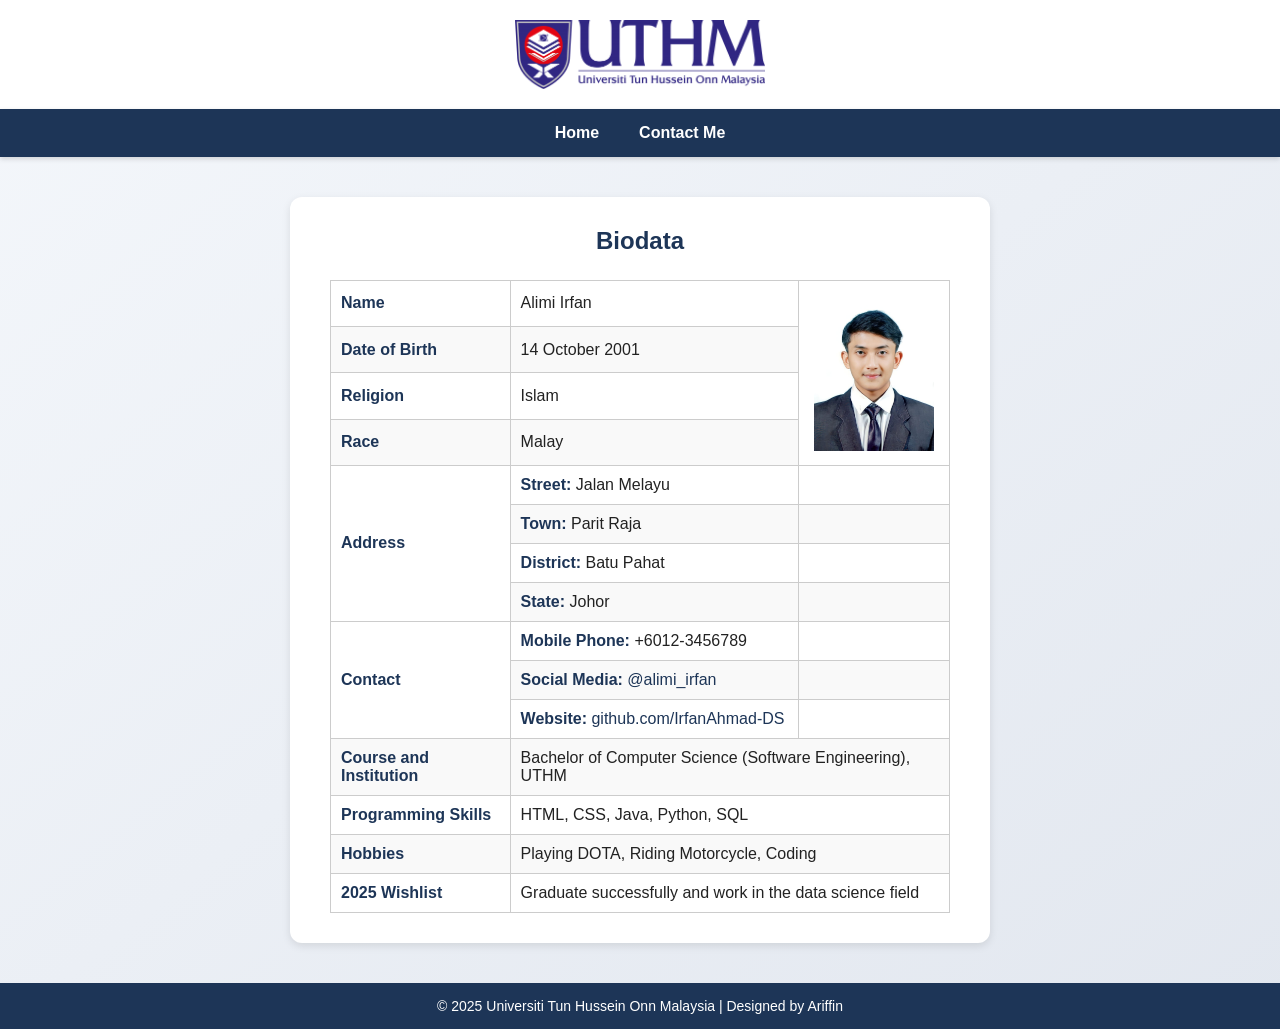
<file: biodata.html>
<!DOCTYPE html>
<html lang="en">
<head>
  <meta charset="UTF-8">
  <meta name="viewport" content="width=device-width, initial-scale=1.0">
  <title>Biodata</title>
  <style>
    * {
      margin: 0;
      padding: 0;
      box-sizing: border-box;
      font-family: "Segoe UI", sans-serif;
    }

    body {
      background: linear-gradient(to bottom right, #f4f7fb, #e2e7ef);
      color: #222;
      min-height: 100vh;
    }

    .container {
      display: flex;
      flex-direction: column;
      min-height: 100vh;
    }

    /* Logo */
    .logo {
      display: flex;
      justify-content: center;
      align-items: center;
      padding: 20px;
      background-color: white;
      box-shadow: 0 2px 5px rgba(0,0,0,0.1);
    }

    .logo img {
      width: 250px;
    }

    /* Navigation */
    .navigation {
      display: flex;
      justify-content: center;
      background-color: #1d3557;
      padding: 15px 0;
      gap: 40px;
      box-shadow: 0 2px 5px rgba(0,0,0,0.15);
    }

    .navigation a {
      color: white;
      text-decoration: none;
      font-weight: 600;
      transition: 0.3s;
    }

    .navigation a:hover {
      color: #ffcc00;
      transform: scale(1.05);
    }

    /* Content */
    .content {
      flex: 1;
      display: flex;
      justify-content: center;
      align-items: center;
      padding: 40px 20px;
    }

    .biodata-box {
      background-color: white;
      padding: 30px 40px;
      border-radius: 12px;
      box-shadow: 0 3px 8px rgba(0,0,0,0.1);
      max-width: 700px;
      width: 100%;
    }

    .biodata-box h2 {
      text-align: center;
      color: #1d3557;
      margin-bottom: 25px;
    }

    table {
      width: 100%;
      border-collapse: collapse;
      font-size: 16px;
    }

    table, th, td {
      border: 1px solid #ccc;
    }

    td {
      padding: 10px;
      vertical-align: middle;
    }

    td b {
      color: #1d3557;
    }

    tr:nth-child(even) {
      background-color: #f9f9f9;
    }

    a {
      color: #1d3557;
      text-decoration: none;
      font-weight: 500;
    }

    a:hover {
      color: #ff6600;
      text-decoration: underline;
    }

    /* Footer */
    .footer {
      background-color: #1d3557;
      color: white;
      text-align: center;
      padding: 15px 0;
      font-size: 14px;
    }

  </style>
</head>
<body>
  <div class="container">
    <div class="logo">
      <img src="4e732ced3463d06de0ca9a15b6153677.png" alt="UTHM Logo">
    </div>

    <div class="navigation">
      <a href="lab3.html">Home</a>
      <a href="contact_me.html">Contact Me</a>
    </div>

    <div class="content">
      <div class="biodata-box">
        <h2>Biodata</h2>

        <table>
          <tr>
            <td><b>Name</b></td>
            <td>Alimi Irfan</td>
            <td rowspan="4" align="center">
              <img src="gambarpassport.jpeg" width="120" height="160" alt="My Photo">
            </td>
          </tr>
          <tr>
            <td><b>Date of Birth</b></td>
            <td>14 October 2001</td>
          </tr>
          <tr>
            <td><b>Religion</b></td>
            <td>Islam</td>
          </tr>
          <tr>
            <td><b>Race</b></td>
            <td>Malay</td>
          </tr>

          <tr>
            <td rowspan="4"><b>Address</b></td>
            <td><b>Street:</b> Jalan Melayu</td>
            <td></td>
          </tr>
          <tr>
            <td><b>Town:</b> Parit Raja</td>
            <td></td>
          </tr>
          <tr>
            <td><b>District:</b> Batu Pahat</td>
            <td></td>
          </tr>
          <tr>
            <td><b>State:</b> Johor</td>
            <td></td>
          </tr>

          <tr>
            <td rowspan="3"><b>Contact</b></td>
            <td><b>Mobile Phone:</b> +6012-3456789</td>
            <td></td>
          </tr>
          <tr>
            <td><b>Social Media:</b> 
              <a href="https://instagram.com/alimi_irfan" target="_blank">@alimi_irfan</a>
            </td>
            <td></td>
          </tr>
          <tr>
            <td><b>Website:</b> 
              <a href="https://github.com/IrfanAhmad-DS?tab=repositories" target="_blank">
                github.com/IrfanAhmad-DS
              </a>
            </td>
            <td></td>
          </tr>

          <tr>
            <td><b>Course and Institution</b></td>
            <td colspan="2">Bachelor of Computer Science (Software Engineering), UTHM</td>
          </tr>

          <tr>
            <td><b>Programming Skills</b></td>
            <td colspan="2">HTML, CSS, Java, Python, SQL</td>
          </tr>

          <tr>
            <td><b>Hobbies</b></td>
            <td colspan="2">Playing DOTA, Riding Motorcycle, Coding</td>
          </tr>

          <tr>
            <td><b>2025 Wishlist</b></td>
            <td colspan="2">Graduate successfully and work in the data science field</td>
          </tr>
        </table>
      </div>
    </div>

    <div class="footer">
      &copy; 2025 Universiti Tun Hussein Onn Malaysia | Designed by Ariffin
    </div>
  </div>
</body>
</html>
</file>
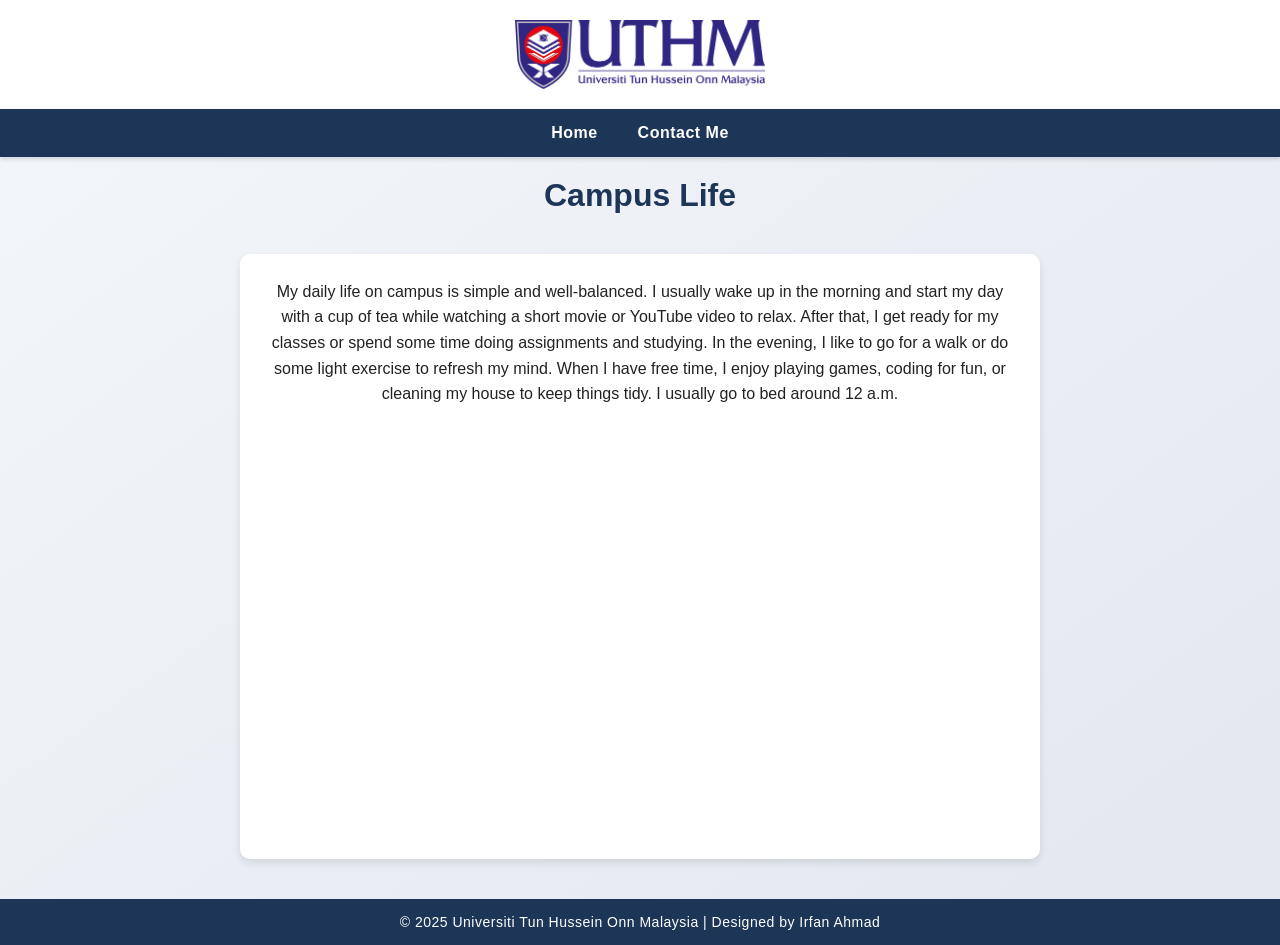
<file: campus_life.html>
<!DOCTYPE html>
<html lang="en">
<head>
  <meta charset="UTF-8">
  <meta name="viewport" content="width=device-width, initial-scale=1.0">
  <title>Campus Life</title>

  <style>
    /* Reset */
    * {
      margin: 0;
      padding: 0;
      box-sizing: border-box;
      font-family: "Segoe UI", sans-serif;
    }

    body {
      background: linear-gradient(to bottom right, #f4f7fb, #e2e7ef);
      color: #222;
      min-height: 100vh;
      display: flex;
      flex-direction: column;
    }

    /* Logo Section */
    .logo {
      display: flex;
      justify-content: center;
      align-items: center;
      padding: 20px;
      background-color: white;
      box-shadow: 0 2px 5px rgba(0,0,0,0.1);
    }

    .logo img {
      width: 250px;
    }

    /* Navigation Bar */
    .navigation {
      display: flex;
      justify-content: center;
      background-color: #1d3557;
      padding: 15px 0;
      gap: 40px;
      box-shadow: 0 2px 5px rgba(0,0,0,0.15);
    }

    .navigation a {
      color: white;
      text-decoration: none;
      font-weight: 600;
      transition: 0.3s;
      letter-spacing: 0.5px;
    }

    .navigation a:hover {
      color: #ffcc00;
      transform: scale(1.05);
    }

    /* Content Section */
    .content {
      flex: 1;
      display: flex;
      flex-direction: column;
      align-items: center;
      padding: 20px;
      max-width: 1200px;
      margin: auto;
    }

    .routine {
      background-color: white;
      box-shadow: 0 4px 8px rgba(0,0,0,0.1);
      border-radius: 10px;
      padding: 25px;
      margin: 20px 0;
      width: 100%;
      max-width: 800px;
      text-align: center;
      line-height: 1.6;
    }

    .routine p {
      font-size: 16px;
      margin-bottom: 20px;
    }

    iframe {
      width: 100%;
      height: 400px;
      border-radius: 10px;
      border: none;
    }

    /* Footer */
    .footer {
      background-color: #1d3557;
      color: white;
      text-align: center;
      padding: 15px 0;
      font-size: 14px;
      letter-spacing: 0.5px;
    }

    /* Responsive */
    @media screen and (max-width: 768px) {
      .navigation {
        flex-wrap: wrap;
        gap: 20px;
      }

      iframe {
        height: 250px;
      }
    }
  </style>
</head>

<body>
  <!-- Logo Section -->
  <div class="logo">
    <img src="4e732ced3463d06de0ca9a15b6153677.png" alt="UTHM Logo">
  </div>

  <!-- Navigation -->
  <div class="navigation">
    <a href="lab3.html">Home</a>
    <a href="contact_me.html">Contact Me</a>
  </div>

  <!-- Content -->
  <div class="content">
    <h1 style="color:#1d3557; margin-bottom: 20px;">Campus Life</h1>

    <div class="routine">
      <p>
        My daily life on campus is simple and well-balanced. I usually wake up in the morning and
        start my day with a cup of tea while watching a short movie or YouTube video to relax.
        After that, I get ready for my classes or spend some time doing assignments and studying.
        In the evening, I like to go for a walk or do some light exercise to refresh my mind.
        When I have free time, I enjoy playing games, coding for fun, or cleaning my house to keep things tidy.
        I usually go to bed around 12 a.m.
      </p>

      <iframe 
        src="https://www.youtube.com/embed/wyZhq6eWwk8?si=SmH7YBNQv-2My84M"
        title="Campus Life Video"
        allow="accelerometer; autoplay; clipboard-write; encrypted-media; gyroscope; picture-in-picture"
        allowfullscreen>
      </iframe>
    </div>
  </div>

  <!-- Footer -->
  <div class="footer">
    &copy; 2025 Universiti Tun Hussein Onn Malaysia | Designed by Irfan Ahmad
  </div>
</body>
</html>
</file>
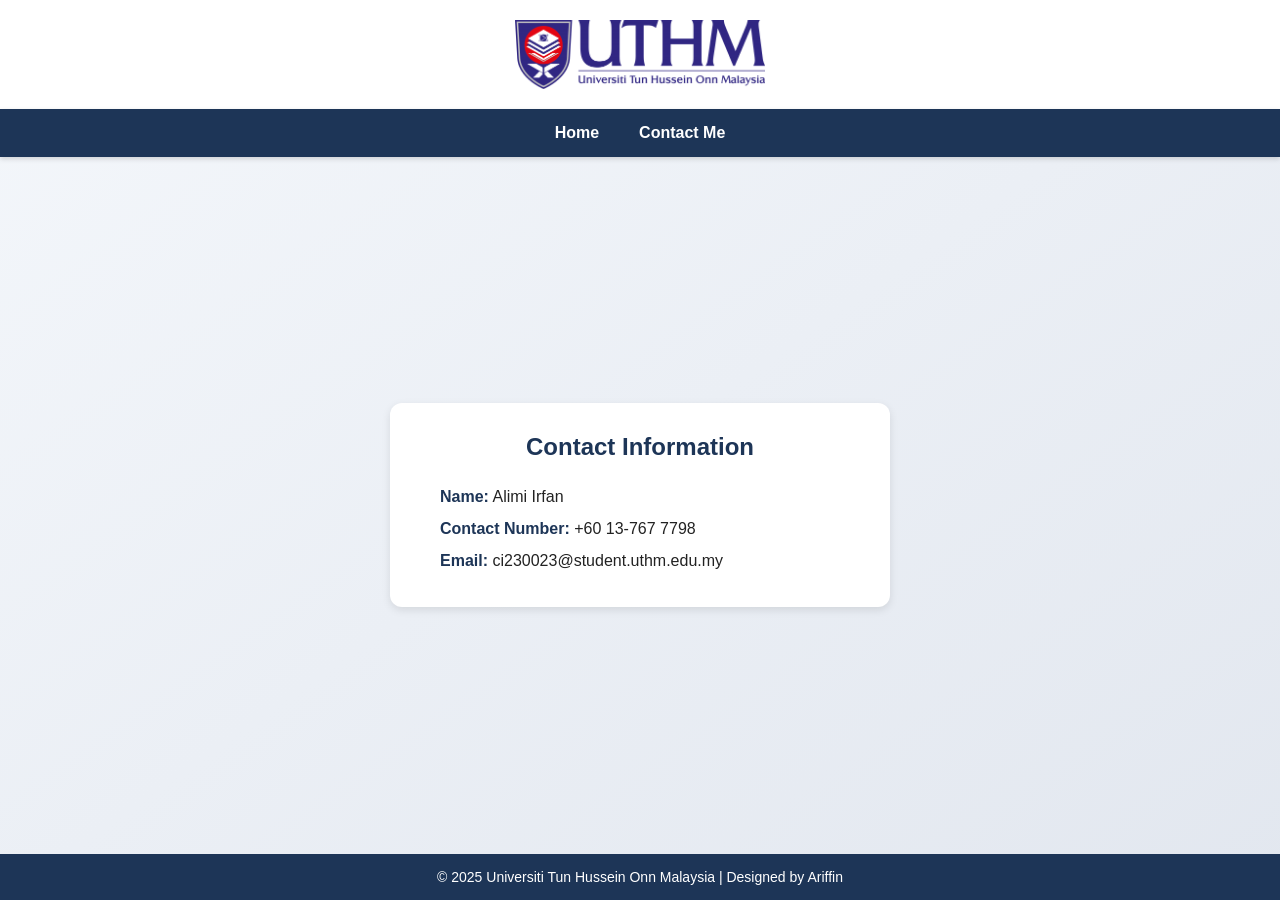
<file: contact_me.html>
<!DOCTYPE html>
<html lang="en">
<head>
  <meta charset="UTF-8">
  <meta name="viewport" content="width=device-width, initial-scale=1.0">
  <title>Contact Us - UTHM</title>
  <style>
    * {
      margin: 0;
      padding: 0;
      box-sizing: border-box;
      font-family: "Segoe UI", sans-serif;
    }

    body {
      background: linear-gradient(to bottom right, #f4f7fb, #e2e7ef);
      color: #222;
      min-height: 100vh;
    }

    .container {
      display: flex;
      flex-direction: column;
      min-height: 100vh;
    }

    /* Logo */
    .logo {
      display: flex;
      justify-content: center;
      align-items: center;
      padding: 20px;
      background-color: white;
      box-shadow: 0 2px 5px rgba(0,0,0,0.1);
    }

    .logo img {
      width: 250px;
    }

    /* Navigation */
    .navigation {
      display: flex;
      justify-content: center;
      background-color: #1d3557;
      padding: 15px 0;
      gap: 40px;
      box-shadow: 0 2px 5px rgba(0,0,0,0.15);
    }

    .navigation a {
      color: white;
      text-decoration: none;
      font-weight: 600;
      transition: 0.3s;
    }

    .navigation a:hover {
      color: #ffcc00;
      transform: scale(1.05);
    }

    /* Content */
    .content {
      flex: 1;
      display: flex;
      justify-content: center;
      align-items: center;
      padding: 40px;
    }

    .contact-box {
      background-color: white;
      padding: 30px 50px;
      border-radius: 12px;
      box-shadow: 0 3px 8px rgba(0,0,0,0.1);
      max-width: 500px;
      width: 100%;
    }

    .contact-box h2 {
      text-align: center;
      color: #1d3557;
      margin-bottom: 20px;
    }

    .contact-info {
      line-height: 2;
      font-size: 16px;
    }

    .contact-info strong {
      color: #1d3557;
    }

    /* Footer */
    .footer {
      background-color: #1d3557;
      color: white;
      text-align: center;
      padding: 15px 0;
      font-size: 14px;
    }
  </style>
</head>
<body>
  <div class="container">
    <div class="logo">
      <img src="4e732ced3463d06de0ca9a15b6153677.png" alt="UTHM Logo">
    </div>

    <div class="navigation">
      <a href="lab3.html">Home</a>
      <a href="contact_me.html">Contact Me</a>
    </div>

    <div class="content">
      <div class="contact-box">
        <h2>Contact Information</h2>
        <div class="contact-info">
          <p><strong>Name:</strong> Alimi Irfan</p>
          <p><strong>Contact Number:</strong> +60 13-767 7798</p>
          <p><strong>Email:</strong> ci230023@student.uthm.edu.my</p>
        </div>
      </div>
    </div>

    <div class="footer">
      &copy; 2025 Universiti Tun Hussein Onn Malaysia | Designed by Ariffin
    </div>
  </div>
</body>
</html>
</file>
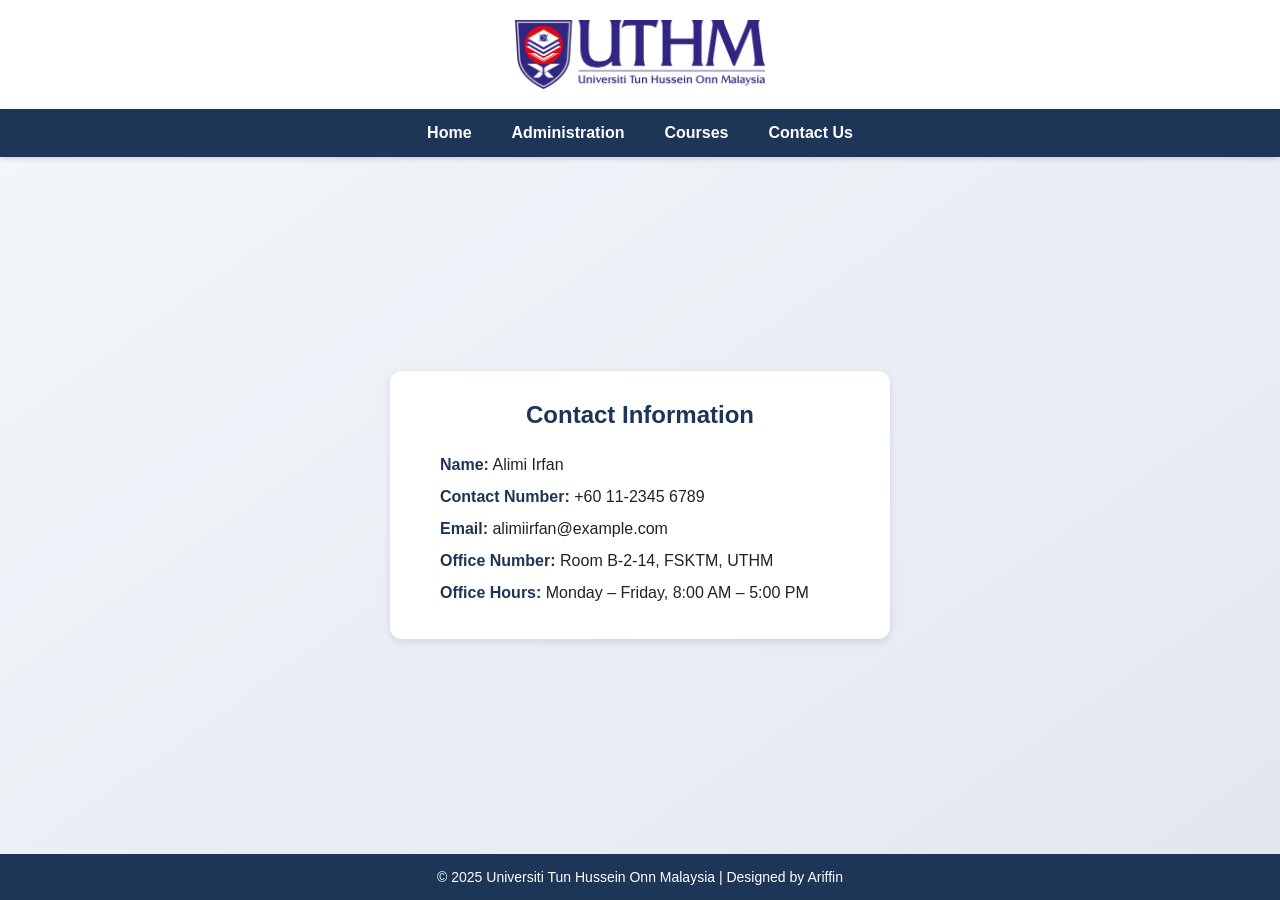
<file: contact_us.html>
<!DOCTYPE html>
<html lang="en">
<head>
  <meta charset="UTF-8">
  <meta name="viewport" content="width=device-width, initial-scale=1.0">
  <title>Contact Us - UTHM</title>
  <style>
    * {
      margin: 0;
      padding: 0;
      box-sizing: border-box;
      font-family: "Segoe UI", sans-serif;
    }

    body {
      background: linear-gradient(to bottom right, #f4f7fb, #e2e7ef);
      color: #222;
      min-height: 100vh;
    }

    .container {
      display: flex;
      flex-direction: column;
      min-height: 100vh;
    }

    /* Logo */
    .logo {
      display: flex;
      justify-content: center;
      align-items: center;
      padding: 20px;
      background-color: white;
      box-shadow: 0 2px 5px rgba(0,0,0,0.1);
    }

    .logo img {
      width: 250px;
    }

    /* Navigation */
    .navigation {
      display: flex;
      justify-content: center;
      background-color: #1d3557;
      padding: 15px 0;
      gap: 40px;
      box-shadow: 0 2px 5px rgba(0,0,0,0.15);
    }

    .navigation a {
      color: white;
      text-decoration: none;
      font-weight: 600;
      transition: 0.3s;
    }

    .navigation a:hover {
      color: #ffcc00;
      transform: scale(1.05);
    }

    /* Content */
    .content {
      flex: 1;
      display: flex;
      justify-content: center;
      align-items: center;
      padding: 40px;
    }

    .contact-box {
      background-color: white;
      padding: 30px 50px;
      border-radius: 12px;
      box-shadow: 0 3px 8px rgba(0,0,0,0.1);
      max-width: 500px;
      width: 100%;
    }

    .contact-box h2 {
      text-align: center;
      color: #1d3557;
      margin-bottom: 20px;
    }

    .contact-info {
      line-height: 2;
      font-size: 16px;
    }

    .contact-info strong {
      color: #1d3557;
    }

    /* Footer */
    .footer {
      background-color: #1d3557;
      color: white;
      text-align: center;
      padding: 15px 0;
      font-size: 14px;
    }
  </style>
</head>
<body>
  <div class="container">
    <div class="logo">
      <img src="4e732ced3463d06de0ca9a15b6153677.png" alt="UTHM Logo">
    </div>

    <div class="navigation">
      <a href="lab3.html">Home</a>
      <a href="#">Administration</a>
      <a href="#">Courses</a>
      <a href="contact.html">Contact Us</a>
    </div>

    <div class="content">
      <div class="contact-box">
        <h2>Contact Information</h2>
        <div class="contact-info">
          <p><strong>Name:</strong> Alimi Irfan</p>
          <p><strong>Contact Number:</strong> +60 11-2345 6789</p>
          <p><strong>Email:</strong> alimiirfan@example.com</p>
          <p><strong>Office Number:</strong> Room B-2-14, FSKTM, UTHM</p>
          <p><strong>Office Hours:</strong> Monday – Friday, 8:00 AM – 5:00 PM</p>
        </div>
      </div>
    </div>

    <div class="footer">
      &copy; 2025 Universiti Tun Hussein Onn Malaysia | Designed by Ariffin
    </div>
  </div>
</body>
</html>
</file>
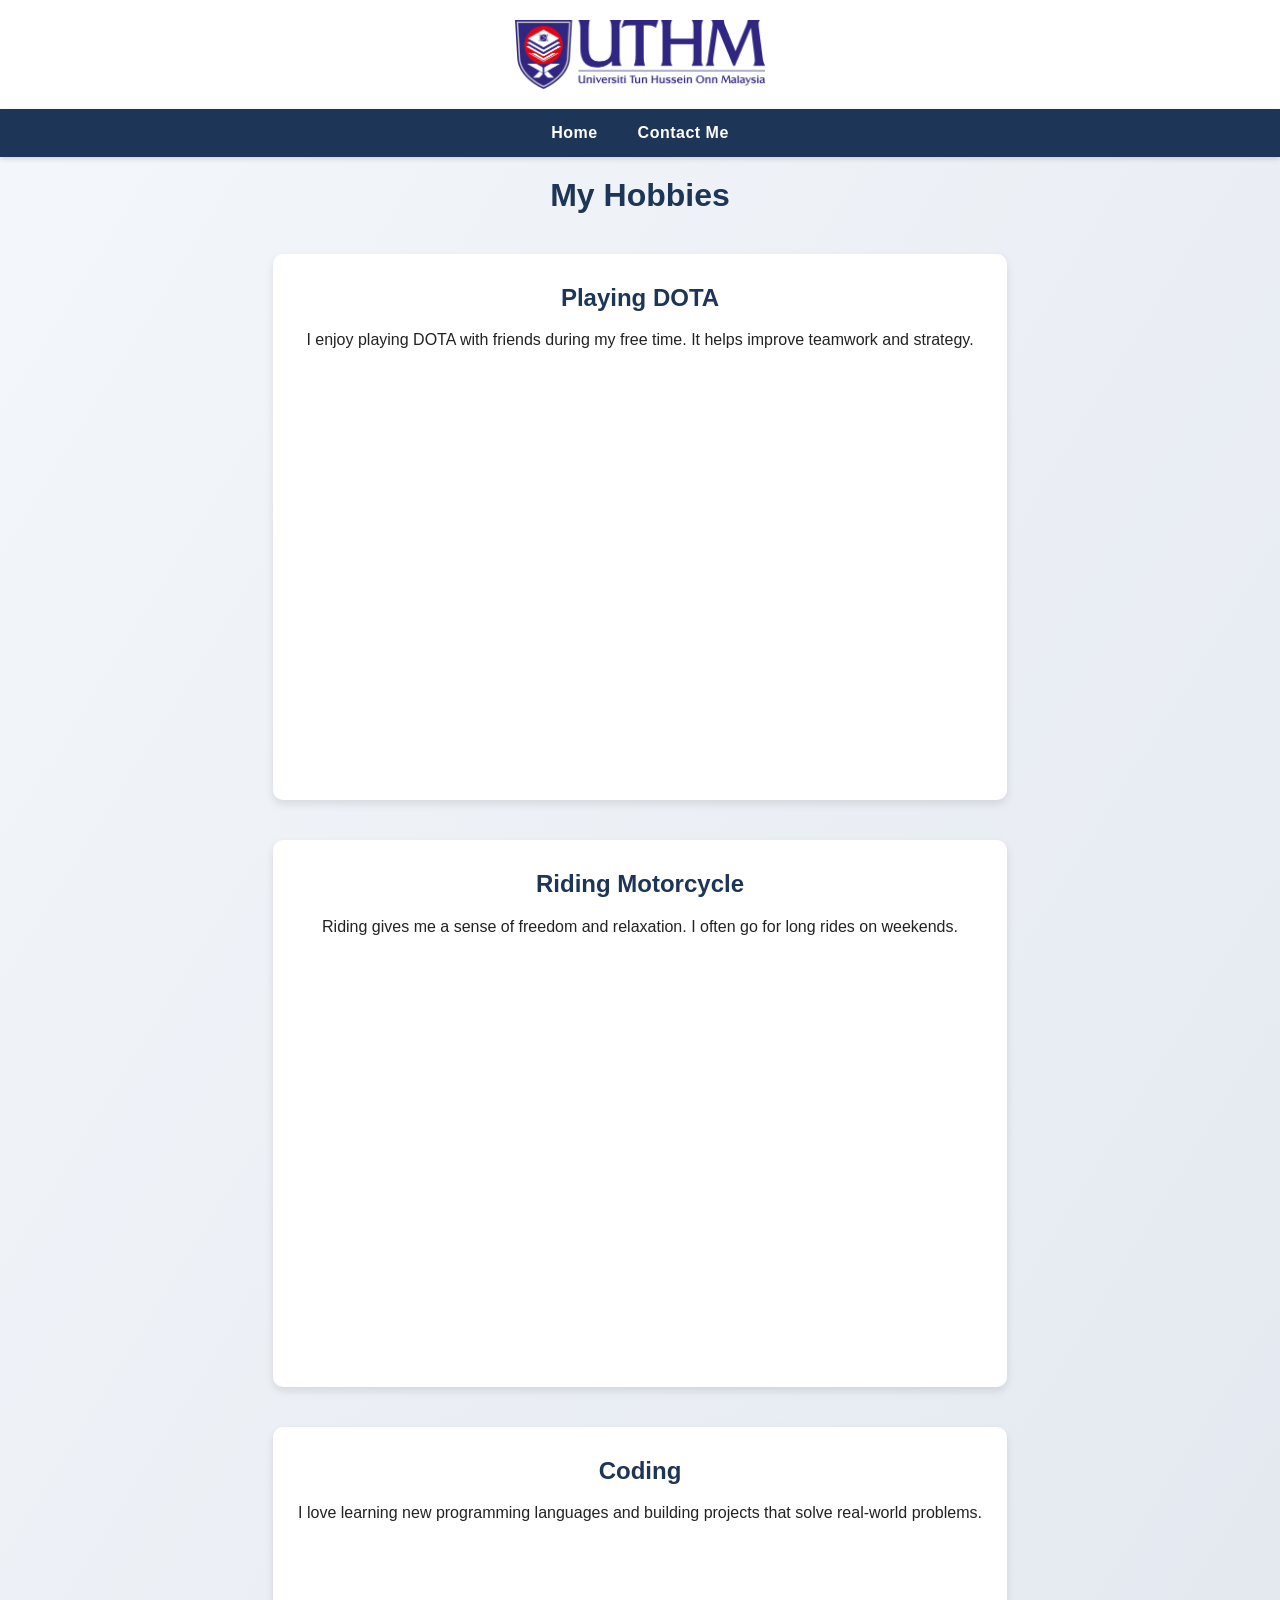
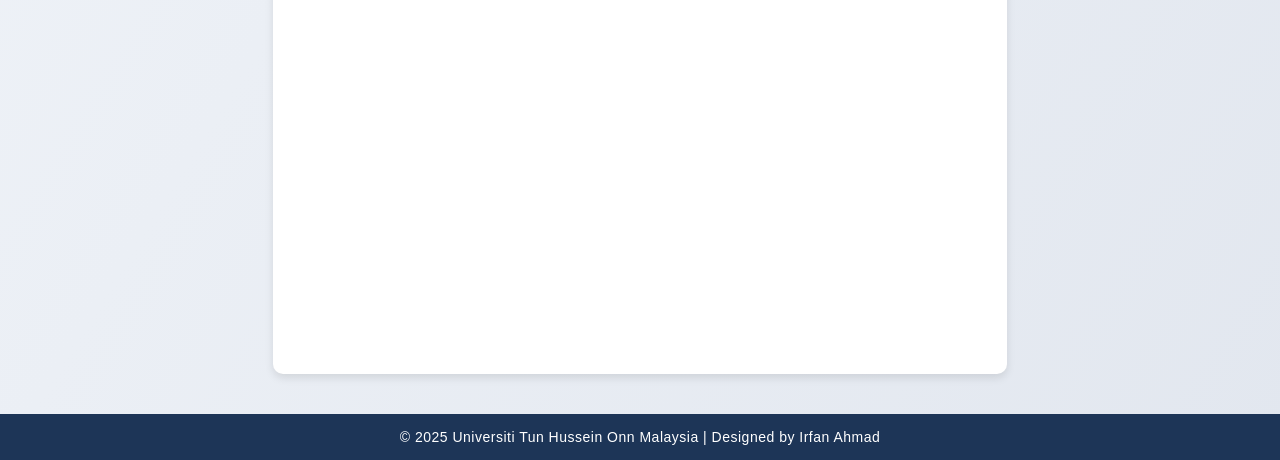
<file: hobby.html>
<!DOCTYPE html>
<html lang="en">
<head>
  <meta charset="UTF-8">
  <meta name="viewport" content="width=device-width, initial-scale=1.0">
  <title>My Hobbies</title>

  <style>
    /* Reset */
    * {
      margin: 0;
      padding: 0;
      box-sizing: border-box;
      font-family: "Segoe UI", sans-serif;
    }

    body {
      background: linear-gradient(to bottom right, #f4f7fb, #e2e7ef);
      color: #222;
      min-height: 100vh;
      display: flex;
      flex-direction: column;
    }

    /* Logo Section */
    .logo {
      display: flex;
      justify-content: center;
      align-items: center;
      padding: 20px;
      background-color: white;
      box-shadow: 0 2px 5px rgba(0,0,0,0.1);
    }

    .logo img {
      width: 250px;
    }

    /* Navigation Bar */
    .navigation {
      display: flex;
      justify-content: center;
      background-color: #1d3557;
      padding: 15px 0;
      gap: 40px;
      box-shadow: 0 2px 5px rgba(0,0,0,0.15);
    }

    .navigation a {
      color: white;
      text-decoration: none;
      font-weight: 600;
      transition: 0.3s;
      letter-spacing: 0.5px;
    }

    .navigation a:hover {
      color: #ffcc00;
      transform: scale(1.05);
    }

    /* Content Section */
    .content {
      flex: 1;
      display: flex;
      flex-direction: column;
      align-items: center;
      padding: 20px;
      max-width: 1200px;
      margin: auto;
    }

    .hobby {
      background-color: white;
      box-shadow: 0 4px 8px rgba(0,0,0,0.1);
      border-radius: 10px;
      padding: 25px;
      margin: 20px 0;
      width: 100%;
      max-width: 800px;
      text-align: center;
      line-height: 1.6;
    }

    .hobby h2 {
      color: #1d3557;
      margin-bottom: 10px;
    }

    .hobby p {
      font-size: 16px;
      margin-bottom: 15px;
    }

    iframe {
      width: 100%;
      height: 400px;
      border-radius: 10px;
      border: none;
    }

    /* Footer */
    .footer {
      background-color: #1d3557;
      color: white;
      text-align: center;
      padding: 15px 0;
      font-size: 14px;
      letter-spacing: 0.5px;
    }

    /* Responsive */
    @media screen and (max-width: 768px) {
      .navigation {
        flex-wrap: wrap;
        gap: 20px;
      }

      iframe {
        height: 250px;
      }
    }
  </style>
</head>

<body>
  <!-- Logo Section -->
  <div class="logo">
    <img src="4e732ced3463d06de0ca9a15b6153677.png" alt="UTHM Logo">
  </div>

  <!-- Navigation -->
  <div class="navigation">
    <a href="lab3.html">Home</a>
    <a href="contact_me.html">Contact Me</a>
  </div>

  <!-- Content -->
  <div class="content">
    <h1 style="color:#1d3557; margin-bottom: 20px;">My Hobbies</h1>

    <div class="hobby">
      <h2>Playing DOTA</h2>
      <p>I enjoy playing DOTA with friends during my free time. It helps improve teamwork and strategy.</p>
      <iframe 
        src="https://www.youtube.com/embed/f4Mq1cs0_6Y?si=gDJ4xM98OPASPyYR"
        title="DOTA Gameplay"
        allow="accelerometer; autoplay; clipboard-write; encrypted-media; gyroscope; picture-in-picture"
        allowfullscreen>
      </iframe>
    </div>

    <div class="hobby">
      <h2>Riding Motorcycle</h2>
      <p>Riding gives me a sense of freedom and relaxation. I often go for long rides on weekends.</p>
      <iframe 
        src="https://www.youtube.com/embed/KcnFl41nITg?si=nqWJQE-09JAQJ1s4"
        title="Motorcycle Ride"
        allow="accelerometer; autoplay; clipboard-write; encrypted-media; gyroscope; picture-in-picture"
        allowfullscreen>
      </iframe>
    </div>

    <div class="hobby">
      <h2>Coding</h2>
      <p>I love learning new programming languages and building projects that solve real-world problems.</p>
      <iframe 
        src="https://www.youtube.com/embed/pTB0EiLXUC8"
        title="Learn Coding Basics"
        allow="accelerometer; autoplay; clipboard-write; encrypted-media; gyroscope; picture-in-picture"
        allowfullscreen>
      </iframe>
    </div>
  </div>

  <!-- Footer -->
  <div class="footer">
    &copy; 2025 Universiti Tun Hussein Onn Malaysia | Designed by Irfan Ahmad
  </div>

</body>
</html>
</file>
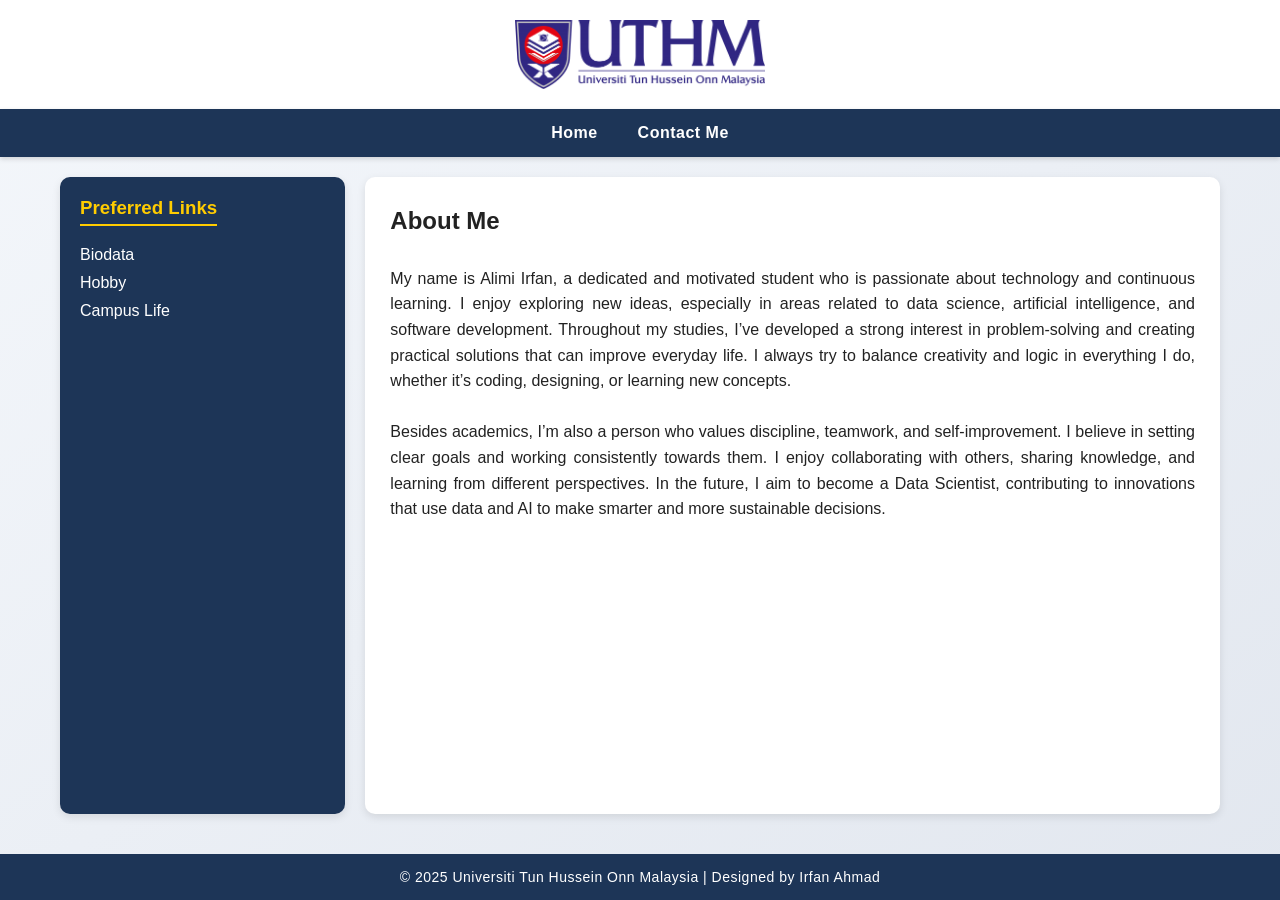
<file: lab3.html>
<!DOCTYPE html>
<html lang="en">
<head>
  <meta charset="UTF-8">
  <meta name="viewport" content="width=device-width, initial-scale=1.0">
  <title>My Page</title>
  <style>
    /* Reset */
    * {
      margin: 0;
      padding: 0;
      box-sizing: border-box;
      font-family: "Segoe UI", sans-serif;
    }

    body {
      background: linear-gradient(to bottom right, #f4f7fb, #e2e7ef);
      color: #222;
      min-height: 100vh;
    }

    .container {
      display: flex;
      flex-direction: column;
      min-height: 100vh;
    }

    /* Logo Section */
    .logo {
      display: flex;
      justify-content: center;
      align-items: center;
      padding: 20px;
      background-color: white;
      box-shadow: 0 2px 5px rgba(0,0,0,0.1);
    }

    .logo img {
      width: 250px;
    }

    /* Navigation Bar */
    .navigation {
      display: flex;
      justify-content: center;
      background-color: #1d3557;
      padding: 15px 0;
      gap: 40px;
      box-shadow: 0 2px 5px rgba(0,0,0,0.15);
    }

    .navigation a {
      color: white;
      text-decoration: none;
      font-weight: 600;
      transition: 0.3s;
      letter-spacing: 0.5px;
    }

    .navigation a:hover {
      color: #ffcc00;
      transform: scale(1.05);
    }

    /* Main Content */
    .content {
      display: flex;
      flex: 1;
      gap: 20px;
      padding: 20px;
      max-width: 1200px;
      margin: auto;
    }

    /* Sidebar */
    .side_bar {
      flex-basis: 25%;
      background-color: #1d3557;
      color: white;
      padding: 20px;
      border-radius: 10px;
      box-shadow: 0 3px 8px rgba(0,0,0,0.1);
    }

    .side_bar h3 {
      margin-bottom: 10px;
      color: #ffcc00;
      border-bottom: 2px solid #ffcc00;
      display: inline-block;
      padding-bottom: 5px;
    }

    .side_bar ul {
      list-style-type: none;
      margin-top: 10px;
    }

    .side_bar li {
      margin-top: 10px;
    }

    .side_bar a {
      color: white;
      text-decoration: none;
      transition: 0.3s;
    }

    .side_bar a:hover {
      color: #ffcc00;
      padding-left: 5px;
    }

    /* Body Area */
    .body_area {
      flex-basis: 75%;
      background-color: white;
      padding: 25px;
      border-radius: 10px;
      box-shadow: 0 3px 8px rgba(0,0,0,0.1);
      text-align: justify;
      line-height: 1.6;
    }

    /* Footer */
    .footer {
      background-color: #1d3557;
      color: white;
      text-align: center;
      padding: 15px 0;
      margin-top: 20px;
      font-size: 14px;
      letter-spacing: 0.5px;
    }

    /* Responsive */
    @media screen and (max-width: 768px) {
      .content {
        flex-direction: column;
      }

      .side_bar, .body_area {
        flex-basis: 100%;
      }

      .navigation {
        flex-wrap: wrap;
        gap: 20px;
      }
    }
  </style>
</head>

<body>
  <div class="container">

    <div class="logo">
      <img src="4e732ced3463d06de0ca9a15b6153677.png" alt="UTHM Logo">
    </div>

    <div class="navigation">
      <a href="lab3.html">Home</a>
      <a href="contact_me.html">Contact Me</a>
    </div>

    <div class="content">
      <div class="side_bar">
        <h3>Preferred Links</h3>
        <ul>
          <li><a href="biodata.html" target="_self">Biodata</a></li>
          <li><a href="hobby.html" target="_self">Hobby</a></li>
          <li><a href="campus_life.html" target="_self">Campus Life</a></li>
        </ul>
      </div>

      <div class="body_area">
        <h2>About Me</h2>
        <br>
        <p>
        My name is Alimi Irfan, a dedicated and motivated student who is passionate about technology and continuous learning. I enjoy exploring new ideas, especially in areas related to data science, artificial intelligence, and software development. Throughout my studies, I’ve developed a strong interest in problem-solving and creating practical solutions that can improve everyday life. I always try to balance creativity and logic in everything I do, whether it’s coding, designing, or learning new concepts.</p>
        <br>
        <p>
        Besides academics, I’m also a person who values discipline, teamwork, and self-improvement. I believe in setting clear goals and working consistently towards them. I enjoy collaborating with others, sharing knowledge, and learning from different perspectives. In the future, I aim to become a Data Scientist, contributing to innovations that use data and AI to make smarter and more sustainable decisions.        </p>
      </div>
    </div>

    <div class="footer">
      &copy; 2025 Universiti Tun Hussein Onn Malaysia | Designed by Irfan Ahmad
    </div>

  </div>
</body>
</html>
</file>
